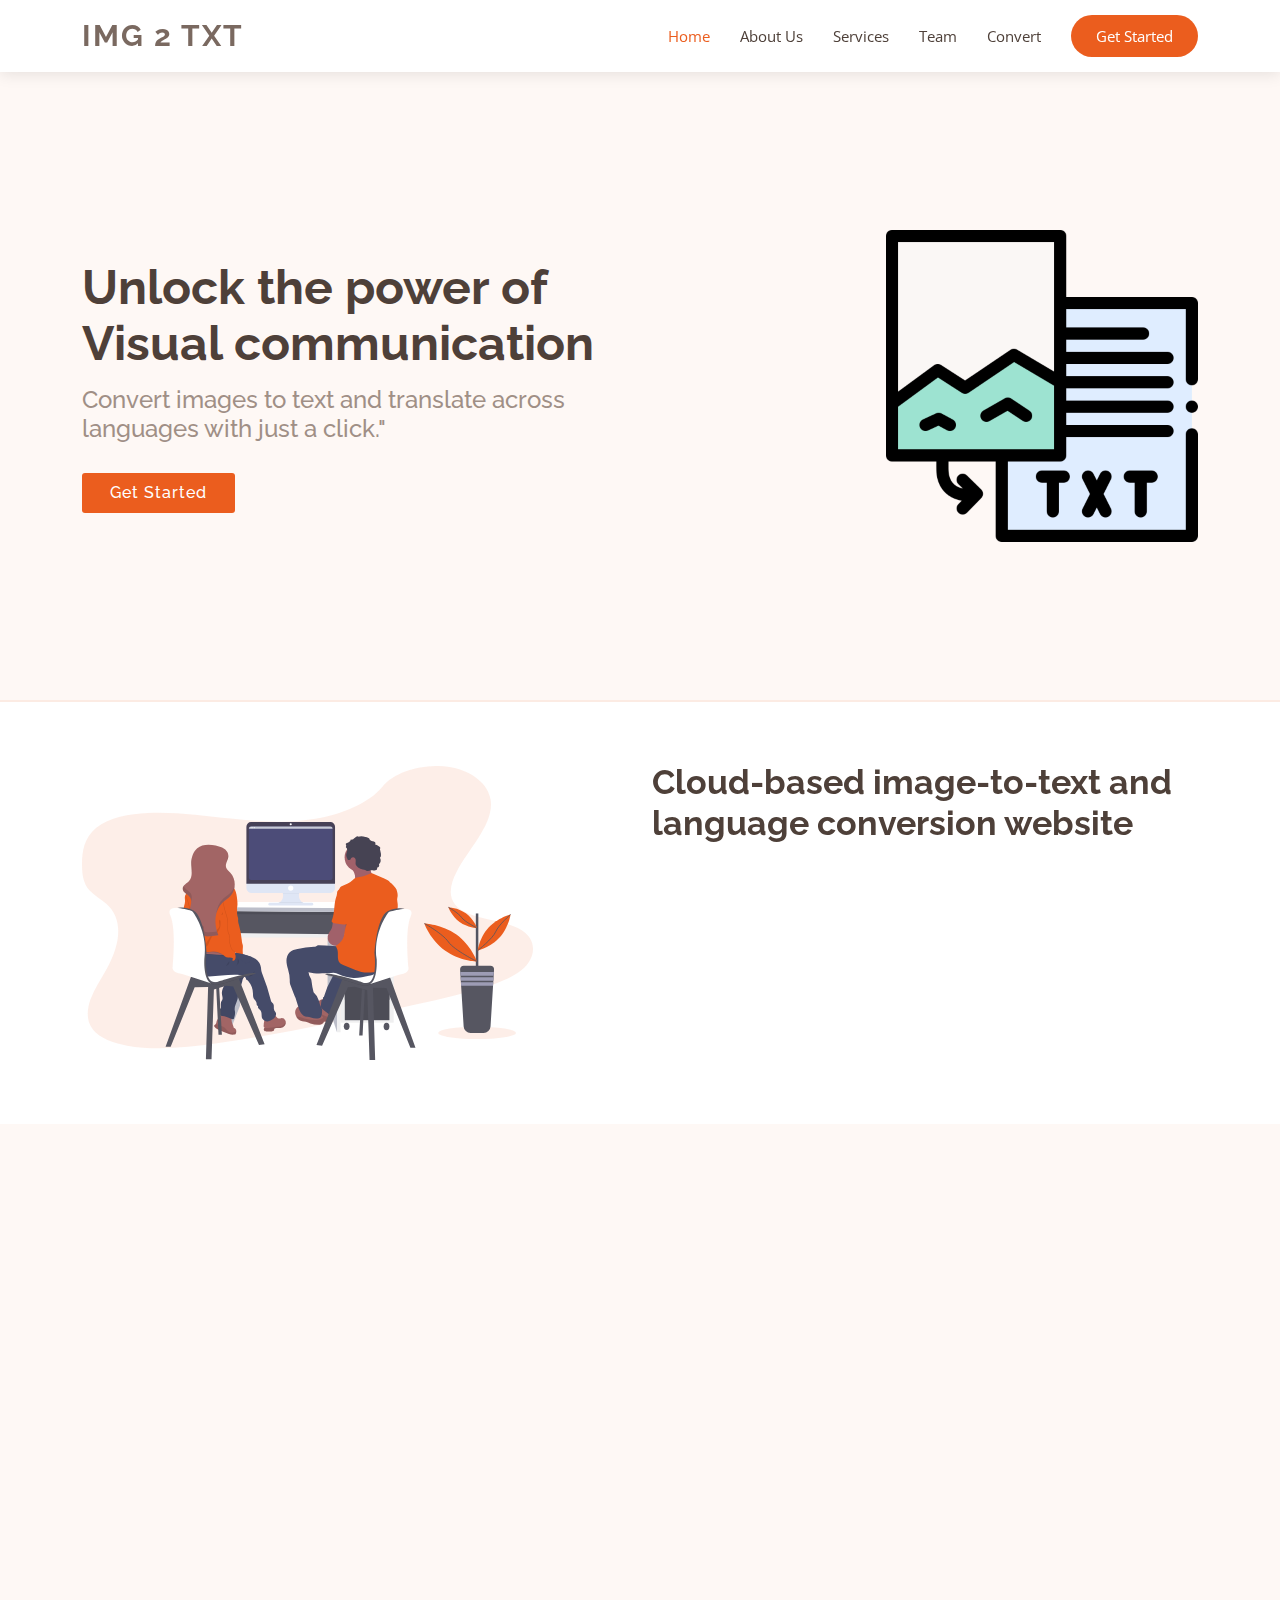
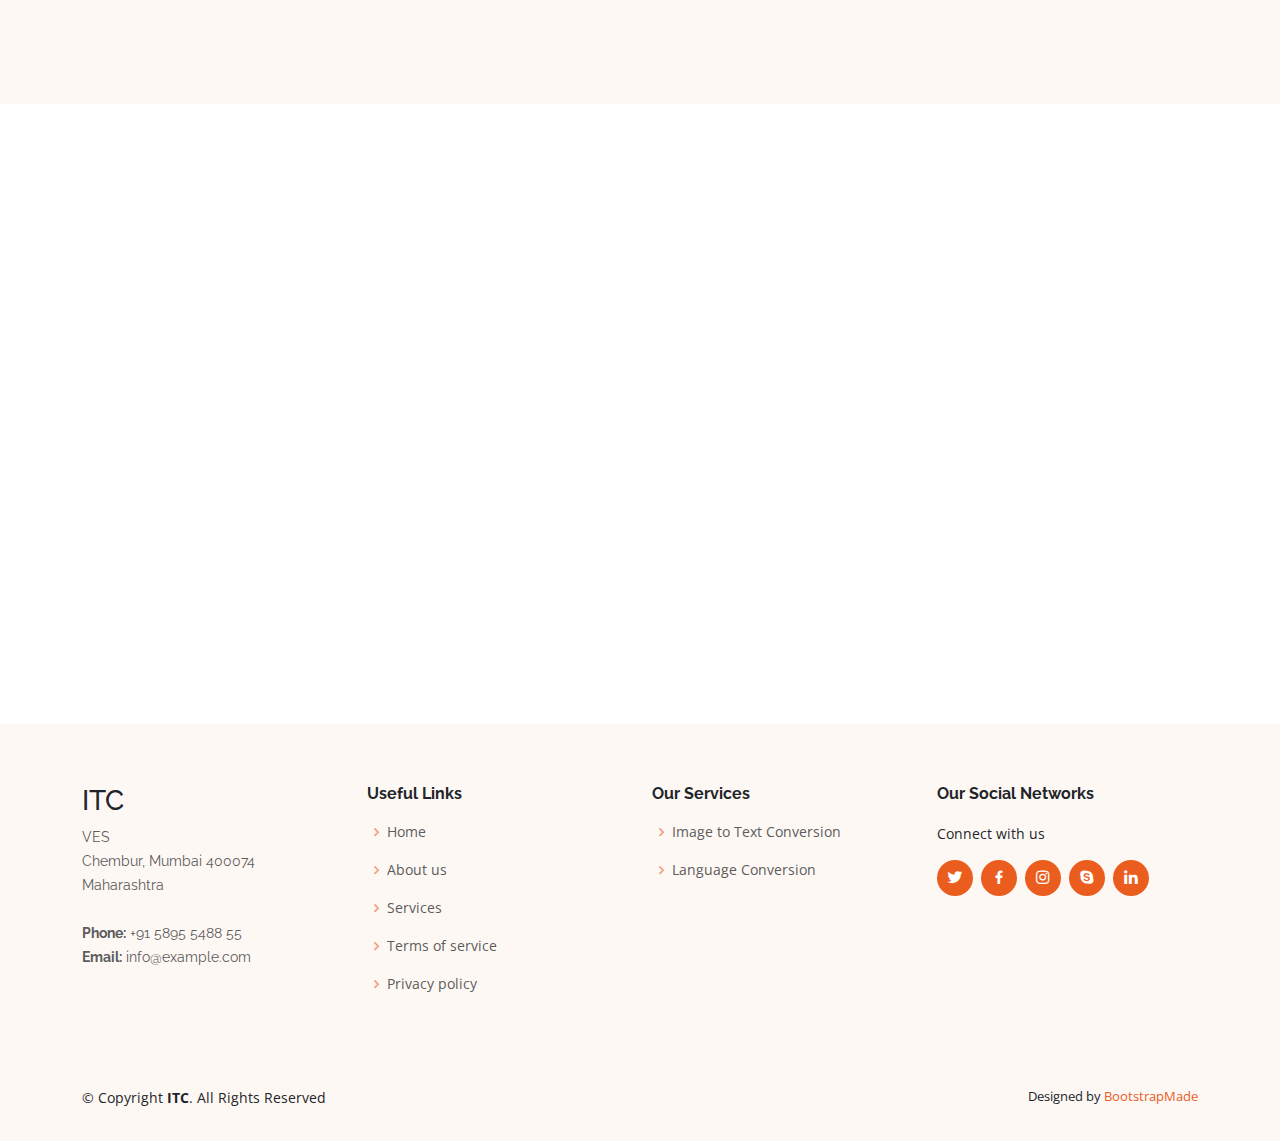
<file: index.html>
<!DOCTYPE html>
<html lang="en">

<head>
  <meta charset="utf-8">
  <meta content="width=device-width, initial-scale=1.0" name="viewport">

  <title>ITC</title>
  <meta content="" name="description">
  <meta content="" name="keywords">

  <!-- Favicons -->
  <link href="assets/img/favicon.png" rel="icon">
  <link href="assets/img/apple-touch-icon.png" rel="apple-touch-icon">

  <!-- Google Fonts -->
  <link href="https://fonts.googleapis.com/css?family=Open+Sans:300,300i,400,400i,600,600i,700,700i|Raleway:300,300i,400,400i,600,600i,700,700i" rel="stylesheet">

  <!-- Vendor CSS Files -->
  <link href="assets/vendor/aos/aos.css" rel="stylesheet">
  <link href="assets/vendor/bootstrap/css/bootstrap.min.css" rel="stylesheet">
  <link href="assets/vendor/bootstrap-icons/bootstrap-icons.css" rel="stylesheet">
  <link href="assets/vendor/boxicons/css/boxicons.min.css" rel="stylesheet">
  <link href="assets/vendor/glightbox/css/glightbox.min.css" rel="stylesheet">
  <link href="assets/vendor/swiper/swiper-bundle.min.css" rel="stylesheet">

  <!-- Template Main CSS File -->
  <link href="assets/css/style.css" rel="stylesheet">

  <!-- =======================================================
  * Template Name: Ninestars
  * Updated: Mar 10 2023 with Bootstrap v5.2.3
  * Template URL: https://bootstrapmade.com/ninestars-free-bootstrap-3-theme-for-creative/
  * Author: BootstrapMade.com
  * License: https://bootstrapmade.com/license/
  ======================================================== -->
</head>

<body>

  <!-- ======= Header ======= -->
  <header id="header" class="fixed-top d-flex align-items-center">
    <div class="container d-flex align-items-center justify-content-between">

      <div class="logo">
        <h1 class="text-light"><a href="index.html"><span><b>IMG 2 TXT</b></span></a></h1>
        <!-- Uncomment below if you prefer to use an image logo -->
        <!-- <a href="index.html"><img src="assets/img/logo.png" alt="" class="img-fluid"></a>-->
      </div>

      <nav id="navbar" class="navbar">
        <ul>
          <li><a class="nav-link scrollto active" href="#hero">Home</a></li>
          <li><a class="nav-link scrollto" href="#about">About Us</a></li>
          <li><a class="nav-link scrollto" href="#services">Services</a></li>
          <!-- <li><a class="nav-link scrollto" href="#portfolio">Portfolio</a></li> -->
          <li><a class="nav-link scrollto" href="#team">Team</a></li>
          <li><a class="convert scrollto" href="index1.html">Convert</a></li>
          <!-- <li class="dropdown"><a href="#"><span>Drop Down</span> <i class="bi bi-chevron-down"></i></a>
            <ul>
              <li><a href="#">Drop Down 1</a></li>
              <li class="dropdown"><a href="#"><span>Deep Drop Down</span> <i class="bi bi-chevron-right"></i></a>
                <ul>
                  <li><a href="#">Deep Drop Down 1</a></li>
                  <li><a href="#">Deep Drop Down 2</a></li>
                  <li><a href="#">Deep Drop Down 3</a></li>
                  <li><a href="#">Deep Drop Down 4</a></li>
                  <li><a href="#">Deep Drop Down 5</a></li>
                </ul>
              </li>
              <li><a href="#">Drop Down 2</a></li>
              <li><a href="#">Drop Down 3</a></li>
              <li><a href="#">Drop Down 4</a></li>
            </ul>
          </li> -->
          <!-- <li><a class="nav-link scrollto" href="#contact">Contact</a></li> -->
          <li><a class="getstarted scrollto" href="#about">Get Started</a></li>
        </ul>
        <i class="bi bi-list mobile-nav-toggle"></i>
      </nav><!-- .navbar -->

    </div>
  </header><!-- End Header -->

  <!-- ======= Hero Section ======= -->
  <section id="hero" class="d-flex align-items-center">

    <div class="container">
      <div class="row gy-4">
        <div class="col-lg-6 order-2 order-lg-1 d-flex flex-column justify-content-center">
          <h1>Unlock the power of Visual communication</h1>
          <h2>Convert images to text and translate across languages with just a click."</h2>
          <div>
            <a href="#about" class="btn-get-started scrollto">Get Started</a>
          </div>
        </div>
        <div class="col-lg-6 order-2 order-lg-3 hero-img">
           <img src="assets/img/converter1.png" align= "right" class="img-fluid animated" alt=""> 
          <!-- <img src="assets/img/2936024.jpg" class="img-fluid animated" alt=""> -->
          <!-- <img src="assets/img/2911786.jpg" class="img-fluid animated" alt=""> -->
        </div>
      </div>
    </div>

  </section><!-- End Hero -->

  <main id="main">

    <!-- ======= About Section ======= -->
    <section id="about" class="about">
      <div class="container">

        <div class="row justify-content-between">
          <div class="col-lg-5 d-flex align-items-center justify-content-center about-img">
            <img src="assets/img/about-img.svg" class="img-fluid" alt="" data-aos="zoom-in">
          </div>
          <div class="col-lg-6 pt-5 pt-lg-0">
            <h3 data-aos="fade-up">Cloud-based image-to-text and language conversion website</h3>
            <p data-aos="fade-up" data-aos-delay="100">
              A simple and efficient solution for extracting text from images, and then converting that text into multiple languages 
              leveraged with the latest cloud technologies to ensure fast and reliable performance, so you can get your results quickly and easily.
            </p>
            <p data-aos="fade-up" data-aos-delay="100">
              Whether you're a professional working with multilingual documents or an individual seeking to extract text from images, our platform is here to help. So why wait? 
              Sign up today and experience the power of image-to-text and language conversion in the cloud.
            </p>
            <!-- <div class="row">
              <div class="col-md-6" data-aos="fade-up" data-aos-delay="100">
                <i class="bx bx-receipt"></i>
                <h4>Corporis voluptates sit</h4>
                <p>Consequuntur sunt aut quasi enim aliquam quae harum pariatur laboris nisi ut aliquip</p>
              </div>
              <div class="col-md-6" data-aos="fade-up" data-aos-delay="200">
                <i class="bx bx-cube-alt"></i>
                <h4>Ullamco laboris nisi</h4>
                <p>Excepteur sint occaecat cupidatat non proident, sunt in culpa qui officia deserunt</p>
              </div>
            </div> -->
          </div>
        </div>

      </div>
    </section><!-- End About Section -->

    <!-- ======= Services Section ======= -->
    <section id="services" class="services section-bg">
      <div class="container" data-aos="fade-up">

        <div class="section-title">
          <h2>Services</h2>
          <p>Check out the great services we offer</p>
        </div>

        <div class="row">
          <div class="col-md-6 col-lg-3 d-flex align-items-stretch" data-aos="zoom-in" data-aos-delay="100">
            <div class="icon-box">
              <div class="icon"><i class="bx bxl-dribbble"></i></div>
              <h4 class="title"><a href="">Language Conversion</a></h4>
              <p class="description">An added functionality, facilitate communication across languages, enhancing the overall user experience</p>
            </div>
          </div>

          <div class="col-md-6 col-lg-3 d-flex align-items-stretch" data-aos="zoom-in" data-aos-delay="200">
            <div class="icon-box">
              <div class="icon"><i class="bx bx-file"></i></div>
              <h4 class="title"><a href="">Image to Text Conversion</a></h4>
              <p class="description">Enables users to quickly and easily extract text from images, making the content more accessible and editable</p>
            </div>
          </div>

          <div class="col-md-6 col-lg-3 d-flex align-items-stretch" data-aos="zoom-in" data-aos-delay="300">
            <div class="icon-box">
              <div class="icon"><i class="bx bx-tachometer"></i></div>
              <h4 class="title"><a href="">Cloud </a></h4>
              <p class="description">Excepteur sint occaecat cupidatat non proident, sunt in culpa qui officia deserunt mollit anim</p>
            </div>
          </div>

          <div class="col-md-6 col-lg-3 d-flex align-items-stretch" data-aos="zoom-in" data-aos-delay="400">
            <div class="icon-box">
              <div class="icon"><i class="bx bx-world"></i></div>
              <h4 class="title"><a href="">Nemo Enim</a></h4>
              <p class="description">At vero eos et accusamus et iusto odio dignissimos ducimus qui blanditiis praesentium voluptatum</p>
            </div>
          </div>

        </div>

      </div>
    </section><!-- End Services Section -->

    <!-- ======= Team Section ======= -->
    <section id="team" class="team">
      <div class="container">

        <div class="section-title" data-aos="fade-up">
          <h2>Team</h2>
          <p>Our team is always here to help</p>
        </div>

        <div class="row">

          <div class="col-xl-4 col-lg-4 col-md-6" data-aos="zoom-in" data-aos-delay="100">
            <div class="member">
              <img src="assets/img/team/nimishaProfile1.jpg" class="img-fluid" alt="">
              <div class="member-info">
                <div class="member-info-content">
                  <h4>Nimisha Jain</h4>
                  <span>Team Leader</span>
                </div>
                <div class="social">
                  <a href=""><i class="bi bi-twitter"></i></a>
                  <a href=""><i class="bi bi-facebook"></i></a>
                  <a href=""><i class="bi bi-instagram"></i></a>
                  <a href=""><i class="bi bi-linkedin"></i></a>
                </div>
              </div>
            </div>
          </div>

          <div class="col-xl-4 col-lg-4 col-md-6" data-aos="zoom-in" data-aos-delay="200">
            <div class="member">
              <img src="assets/img/team/sneha.jpeg" class="img-fluid" alt="">
              <div class="member-info">
                <div class="member-info-content">
                  <h4>Sneha Kadambala</h4>
                  <span>Team Member</span>
                </div>
                <div class="social">
                  <a href=""><i class="bi bi-twitter"></i></a>
                  <a href=""><i class="bi bi-facebook"></i></a>
                  <a href=""><i class="bi bi-instagram"></i></a>
                  <a href=""><i class="bi bi-linkedin"></i></a>
                </div>
              </div>
            </div>
          </div>

          <div class="col-xl-4 col-lg-4 col-md-6" data-aos="zoom-in" data-aos-delay="300">
            <div class="member">
              <img src="assets/img/team/arya.jpeg" class="img-fluid" alt="">
              <div class="member-info">
                <div class="member-info-content">
                  <h4>Arya Kurup</h4>
                  <span>Team Member</span>
                </div>
                <div class="social">
                  <a href=""><i class="bi bi-twitter"></i></a>
                  <a href=""><i class="bi bi-facebook"></i></a>
                  <a href=""><i class="bi bi-instagram"></i></a>
                  <a href=""><i class="bi bi-linkedin"></i></a>
                </div>
              </div>
            </div>
          </div>

        </div>

      </div>
    </section><!-- End Team Section -->

  </main><!-- End #main -->

  <!-- ======= Footer ======= -->
  <footer id="footer">

    <div class="footer-top">
      <div class="container">
        <div class="row">

          <div class="col-lg-3 col-md-6 footer-contact">
            <h3>ITC</h3>
            <p>
              VES <br>
              Chembur, Mumbai 400074<br>
              Maharashtra <br><br>
              <strong>Phone:</strong> +91 5895 5488 55<br>
              <strong>Email:</strong> info@example.com<br>
            </p>
          </div>

          <div class="col-lg-3 col-md-6 footer-links">
            <h4>Useful Links</h4>
            <ul>
              <li><i class="bx bx-chevron-right"></i> <a href="#">Home</a></li>
              <li><i class="bx bx-chevron-right"></i> <a href="#">About us</a></li>
              <li><i class="bx bx-chevron-right"></i> <a href="#">Services</a></li>
              <li><i class="bx bx-chevron-right"></i> <a href="#">Terms of service</a></li>
              <li><i class="bx bx-chevron-right"></i> <a href="#">Privacy policy</a></li>
            </ul>
          </div>

          <div class="col-lg-3 col-md-6 footer-links">
            <h4>Our Services</h4>
            <ul>
              <li><i class="bx bx-chevron-right"></i> <a href="#">Image to Text Conversion</a></li>
              <li><i class="bx bx-chevron-right"></i> <a href="#">Language Conversion</a></li>
              <!-- <li><i class="bx bx-chevron-right"></i> <a href="#">Product Management</a></li>
              <li><i class="bx bx-chevron-right"></i> <a href="#">Marketing</a></li>
              <li><i class="bx bx-chevron-right"></i> <a href="#">Graphic Design</a></li> -->
            </ul>
          </div>

          <div class="col-lg-3 col-md-6 footer-links">
            <h4>Our Social Networks</h4>
            <p>Connect with us</p>
            <div class="social-links mt-3">
              <a href="#" class="twitter"><i class="bx bxl-twitter"></i></a>
              <a href="#" class="facebook"><i class="bx bxl-facebook"></i></a>
              <a href="#" class="instagram"><i class="bx bxl-instagram"></i></a>
              <a href="#" class="google-plus"><i class="bx bxl-skype"></i></a>
              <a href="#" class="linkedin"><i class="bx bxl-linkedin"></i></a>
            </div>
          </div>

        </div>
      </div>
    </div>

    <div class="container py-4">
      <div class="copyright">
        &copy; Copyright <strong><span>ITC</span></strong>. All Rights Reserved
      </div>
      <div class="credits">
        <!-- All the links in the footer should remain intact. -->
        <!-- You can delete the links only if you purchased the pro version. -->
        <!-- Licensing information: https://bootstrapmade.com/license/ -->
        <!-- Purchase the pro version with working PHP/AJAX contact form: https://bootstrapmade.com/ninestars-free-bootstrap-3-theme-for-creative/ -->
        Designed by <a href="https://bootstrapmade.com/">BootstrapMade</a>
      </div>
    </div>
  </footer><!-- End Footer -->

  <a href="#" class="back-to-top d-flex align-items-center justify-content-center"><i class="bi bi-arrow-up-short"></i></a>

  <!-- Vendor JS Files -->
  <script src="assets/vendor/aos/aos.js"></script>
  <script src="assets/vendor/bootstrap/js/bootstrap.bundle.min.js"></script>
  <script src="assets/vendor/glightbox/js/glightbox.min.js"></script>
  <script src="assets/vendor/isotope-layout/isotope.pkgd.min.js"></script>
  <script src="assets/vendor/swiper/swiper-bundle.min.js"></script>
  <script src="assets/vendor/php-email-form/validate.js"></script>

  <!-- Template Main JS File -->
  <script src="assets/js/main.js"></script>

</body>

</html>
</file>
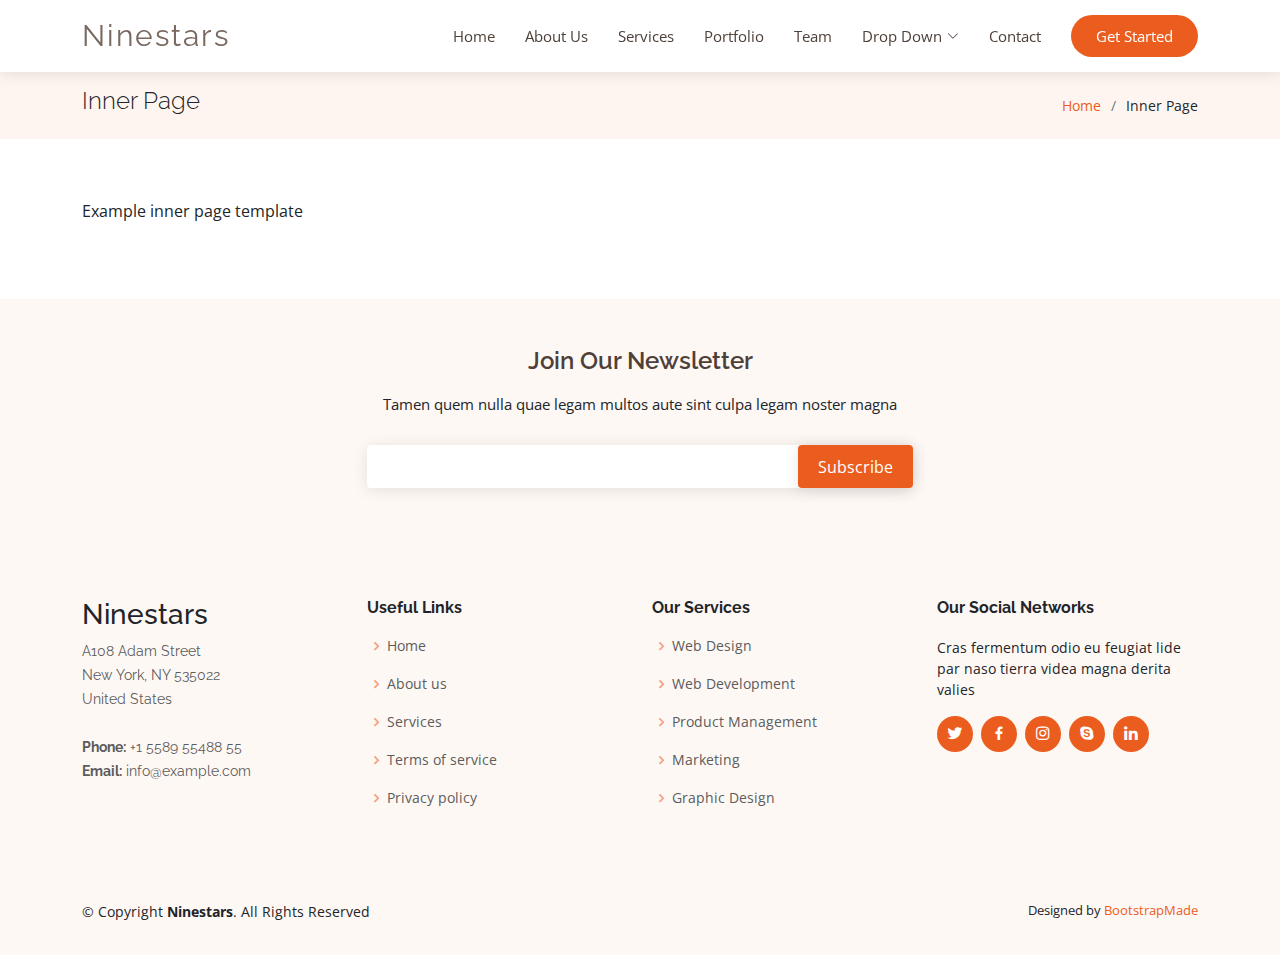
<file: inner-page.html>
<!DOCTYPE html>
<html lang="en">

<head>
  <meta charset="utf-8">
  <meta content="width=device-width, initial-scale=1.0" name="viewport">

  <title>Inner Page - Ninestars Bootstrap Template</title>
  <meta content="" name="description">
  <meta content="" name="keywords">

  <!-- Favicons -->
  <link href="assets/img/favicon.png" rel="icon">
  <link href="assets/img/apple-touch-icon.png" rel="apple-touch-icon">

  <!-- Google Fonts -->
  <link href="https://fonts.googleapis.com/css?family=Open+Sans:300,300i,400,400i,600,600i,700,700i|Raleway:300,300i,400,400i,600,600i,700,700i" rel="stylesheet">

  <!-- Vendor CSS Files -->
  <link href="assets/vendor/aos/aos.css" rel="stylesheet">
  <link href="assets/vendor/bootstrap/css/bootstrap.min.css" rel="stylesheet">
  <link href="assets/vendor/bootstrap-icons/bootstrap-icons.css" rel="stylesheet">
  <link href="assets/vendor/boxicons/css/boxicons.min.css" rel="stylesheet">
  <link href="assets/vendor/glightbox/css/glightbox.min.css" rel="stylesheet">
  <link href="assets/vendor/swiper/swiper-bundle.min.css" rel="stylesheet">

  <!-- Template Main CSS File -->
  <link href="assets/css/style.css" rel="stylesheet">

  <!-- =======================================================
  * Template Name: Ninestars
  * Updated: Mar 10 2023 with Bootstrap v5.2.3
  * Template URL: https://bootstrapmade.com/ninestars-free-bootstrap-3-theme-for-creative/
  * Author: BootstrapMade.com
  * License: https://bootstrapmade.com/license/
  ======================================================== -->
</head>

<body>

  <!-- ======= Header ======= -->
  <header id="header" class="fixed-top d-flex align-items-center">
    <div class="container d-flex align-items-center justify-content-between">

      <div class="logo">
        <h1 class="text-light"><a href="index.html"><span>Ninestars</span></a></h1>
        <!-- Uncomment below if you prefer to use an image logo -->
        <!-- <a href="index.html"><img src="assets/img/logo.png" alt="" class="img-fluid"></a>-->
      </div>

      <nav id="navbar" class="navbar">
        <ul>
          <li><a class="nav-link scrollto " href="#hero">Home</a></li>
          <li><a class="nav-link scrollto" href="#about">About Us</a></li>
          <li><a class="nav-link scrollto" href="#services">Services</a></li>
          <li><a class="nav-link scrollto" href="#portfolio">Portfolio</a></li>
          <li><a class="nav-link scrollto" href="#team">Team</a></li>
          <li class="dropdown"><a href="#"><span>Drop Down</span> <i class="bi bi-chevron-down"></i></a>
            <ul>
              <li><a href="#">Drop Down 1</a></li>
              <li class="dropdown"><a href="#"><span>Deep Drop Down</span> <i class="bi bi-chevron-right"></i></a>
                <ul>
                  <li><a href="#">Deep Drop Down 1</a></li>
                  <li><a href="#">Deep Drop Down 2</a></li>
                  <li><a href="#">Deep Drop Down 3</a></li>
                  <li><a href="#">Deep Drop Down 4</a></li>
                  <li><a href="#">Deep Drop Down 5</a></li>
                </ul>
              </li>
              <li><a href="#">Drop Down 2</a></li>
              <li><a href="#">Drop Down 3</a></li>
              <li><a href="#">Drop Down 4</a></li>
            </ul>
          </li>
          <li><a class="nav-link scrollto" href="#contact">Contact</a></li>
          <li><a class="getstarted scrollto" href="#about">Get Started</a></li>
        </ul>
        <i class="bi bi-list mobile-nav-toggle"></i>
      </nav><!-- .navbar -->

    </div>
  </header><!-- End Header -->

  <main id="main">

    <!-- ======= Breadcrumbs Section ======= -->
    <section class="breadcrumbs">
      <div class="container">

        <div class="d-flex justify-content-between align-items-center">
          <h2>Inner Page</h2>
          <ol>
            <li><a href="index.html">Home</a></li>
            <li>Inner Page</li>
          </ol>
        </div>

      </div>
    </section><!-- End Breadcrumbs Section -->

    <section class="inner-page">
      <div class="container">
        <p>
          Example inner page template
        </p>
      </div>
    </section>

  </main><!-- End #main -->

  <!-- ======= Footer ======= -->
  <footer id="footer">

    <div class="footer-newsletter">
      <div class="container">
        <div class="row justify-content-center">
          <div class="col-lg-6">
            <h4>Join Our Newsletter</h4>
            <p>Tamen quem nulla quae legam multos aute sint culpa legam noster magna</p>
            <form action="" method="post">
              <input type="email" name="email"><input type="submit" value="Subscribe">
            </form>
          </div>
        </div>
      </div>
    </div>

    <div class="footer-top">
      <div class="container">
        <div class="row">

          <div class="col-lg-3 col-md-6 footer-contact">
            <h3>Ninestars</h3>
            <p>
              A108 Adam Street <br>
              New York, NY 535022<br>
              United States <br><br>
              <strong>Phone:</strong> +1 5589 55488 55<br>
              <strong>Email:</strong> info@example.com<br>
            </p>
          </div>

          <div class="col-lg-3 col-md-6 footer-links">
            <h4>Useful Links</h4>
            <ul>
              <li><i class="bx bx-chevron-right"></i> <a href="#">Home</a></li>
              <li><i class="bx bx-chevron-right"></i> <a href="#">About us</a></li>
              <li><i class="bx bx-chevron-right"></i> <a href="#">Services</a></li>
              <li><i class="bx bx-chevron-right"></i> <a href="#">Terms of service</a></li>
              <li><i class="bx bx-chevron-right"></i> <a href="#">Privacy policy</a></li>
            </ul>
          </div>

          <div class="col-lg-3 col-md-6 footer-links">
            <h4>Our Services</h4>
            <ul>
              <li><i class="bx bx-chevron-right"></i> <a href="#">Web Design</a></li>
              <li><i class="bx bx-chevron-right"></i> <a href="#">Web Development</a></li>
              <li><i class="bx bx-chevron-right"></i> <a href="#">Product Management</a></li>
              <li><i class="bx bx-chevron-right"></i> <a href="#">Marketing</a></li>
              <li><i class="bx bx-chevron-right"></i> <a href="#">Graphic Design</a></li>
            </ul>
          </div>

          <div class="col-lg-3 col-md-6 footer-links">
            <h4>Our Social Networks</h4>
            <p>Cras fermentum odio eu feugiat lide par naso tierra videa magna derita valies</p>
            <div class="social-links mt-3">
              <a href="#" class="twitter"><i class="bx bxl-twitter"></i></a>
              <a href="#" class="facebook"><i class="bx bxl-facebook"></i></a>
              <a href="#" class="instagram"><i class="bx bxl-instagram"></i></a>
              <a href="#" class="google-plus"><i class="bx bxl-skype"></i></a>
              <a href="#" class="linkedin"><i class="bx bxl-linkedin"></i></a>
            </div>
          </div>

        </div>
      </div>
    </div>

    <div class="container py-4">
      <div class="copyright">
        &copy; Copyright <strong><span>Ninestars</span></strong>. All Rights Reserved
      </div>
      <div class="credits">
        <!-- All the links in the footer should remain intact. -->
        <!-- You can delete the links only if you purchased the pro version. -->
        <!-- Licensing information: https://bootstrapmade.com/license/ -->
        <!-- Purchase the pro version with working PHP/AJAX contact form: https://bootstrapmade.com/ninestars-free-bootstrap-3-theme-for-creative/ -->
        Designed by <a href="https://bootstrapmade.com/">BootstrapMade</a>
      </div>
    </div>
  </footer><!-- End Footer -->

  <a href="#" class="back-to-top d-flex align-items-center justify-content-center"><i class="bi bi-arrow-up-short"></i></a>

  <!-- Vendor JS Files -->
  <script src="assets/vendor/aos/aos.js"></script>
  <script src="assets/vendor/bootstrap/js/bootstrap.bundle.min.js"></script>
  <script src="assets/vendor/glightbox/js/glightbox.min.js"></script>
  <script src="assets/vendor/isotope-layout/isotope.pkgd.min.js"></script>
  <script src="assets/vendor/swiper/swiper-bundle.min.js"></script>
  <script src="assets/vendor/php-email-form/validate.js"></script>

  <!-- Template Main JS File -->
  <script src="assets/js/main.js"></script>

</body>

</html>
</file>
<file: assets/css/style.css>
/**
* Template Name: Ninestars
* Updated: Mar 10 2023 with Bootstrap v5.2.3
* Template URL: https://bootstrapmade.com/ninestars-free-bootstrap-3-theme-for-creative/
* Author: BootstrapMade.com
* License: https://bootstrapmade.com/license/
*/

/*--------------------------------------------------------------
# General
--------------------------------------------------------------*/
body {
  font-family: "Open Sans", sans-serif;
  color: #212529;
}

a {
  color: #eb5d1e;
  text-decoration: none;
}

a:hover {
  color: #ef7f4d;
  text-decoration: none;
}

h1,
h2,
h3,
h4,
h5,
h6,
.font-primary {
  font-family: "Raleway", sans-serif;
}

/*--------------------------------------------------------------
# Back to top button
--------------------------------------------------------------*/
.back-to-top {
  position: fixed;
  visibility: hidden;
  opacity: 0;
  right: 15px;
  bottom: 15px;
  z-index: 99999;
  background: #eb5d1e;
  width: 40px;
  height: 40px;
  border-radius: 4px;
  transition: all 0.4s;
}

.back-to-top i {
  font-size: 24px;
  color: #fff;
  line-height: 0;
}

.back-to-top:hover {
  background: #ee7843;
  color: #fff;
}

.back-to-top.active {
  visibility: visible;
  opacity: 1;
}

/*--------------------------------------------------------------
# Disable aos animation delay on mobile devices
--------------------------------------------------------------*/
@media screen and (max-width: 768px) {
  [data-aos-delay] {
    transition-delay: 0 !important;
  }
}

/*--------------------------------------------------------------
# Header
--------------------------------------------------------------*/
#header {
  height: 72px;
  transition: all 0.5s;
  z-index: 997;
  transition: all 0.5s;
  background: #fff;
  box-shadow: 0px 2px 15px rgba(0, 0, 0, 0.1);
}

#header .logo h1 {
  font-size: 30px;
  margin: 0;
  line-height: 1;
  font-weight: 400;
  letter-spacing: 2px;
}

#header .logo h1 a,
#header .logo h1 a:hover {
  color: #7a6960;
  text-decoration: none;
}

#header .logo img {
  padding: 0;
  margin: 0;
  max-height: 40px;
}

#main {
  margin-top: 72px;
}

/*--------------------------------------------------------------
# Navigation Menu
--------------------------------------------------------------*/
/**
* Desktop Navigation 
*/
.navbar {
  padding: 0;
}

.navbar ul {
  margin: 0;
  padding: 0;
  display: flex;
  list-style: none;
  align-items: center;
}

.navbar li {
  position: relative;
}

.navbar a,
.navbar a:focus {
  display: flex;
  align-items: center;
  justify-content: space-between;
  padding: 10px 0 10px 30px;
  font-size: 15px;
  color: #4e4039;
  white-space: nowrap;
  transition: 0.3s;
}

.navbar a i,
.navbar a:focus i {
  font-size: 12px;
  line-height: 0;
  margin-left: 5px;
}

.navbar a:hover,
.navbar .active,
.navbar .active:focus,
.navbar li:hover>a {
  color: #eb5d1e;
}

.navbar .getstarted,
.navbar .getstarted:focus {
  background: #eb5d1e;
  color: #fff;
  padding: 10px 25px;
  margin-left: 30px;
  border-radius: 50px;
}

.navbar .getstarted:hover,
.navbar .getstarted:focus:hover {
  color: #fff;
  background: #ee7843;
}

.navbar .dropdown ul {
  display: block;
  position: absolute;
  left: 14px;
  top: calc(100% + 30px);
  margin: 0;
  padding: 10px 0;
  z-index: 99;
  opacity: 0;
  visibility: hidden;
  background: #fff;
  box-shadow: 0px 0px 30px rgba(127, 137, 161, 0.25);
  transition: 0.3s;
}

.navbar .dropdown ul li {
  min-width: 200px;
}

.navbar .dropdown ul a {
  padding: 10px 20px;
  font-size: 15px;
  text-transform: none;
}

.navbar .dropdown ul a i {
  font-size: 12px;
}

.navbar .dropdown ul a:hover,
.navbar .dropdown ul .active:hover,
.navbar .dropdown ul li:hover>a {
  color: #eb5d1e;
}

.navbar .dropdown:hover>ul {
  opacity: 1;
  top: 100%;
  visibility: visible;
}

.navbar .dropdown .dropdown ul {
  top: 0;
  left: calc(100% - 30px);
  visibility: hidden;
}

.navbar .dropdown .dropdown:hover>ul {
  opacity: 1;
  top: 0;
  left: 100%;
  visibility: visible;
}

@media (max-width: 1366px) {
  .navbar .dropdown .dropdown ul {
    left: -90%;
  }

  .navbar .dropdown .dropdown:hover>ul {
    left: -100%;
  }
}

/**
* Mobile Navigation 
*/
.mobile-nav-toggle {
  color: #7a6960;
  font-size: 28px;
  cursor: pointer;
  display: none;
  line-height: 0;
  transition: 0.5s;
}

.mobile-nav-toggle.bi-x {
  color: #fff;
}

@media (max-width: 991px) {
  .mobile-nav-toggle {
    display: block;
  }

  .navbar ul {
    display: none;
  }
}

.navbar-mobile {
  position: fixed;
  overflow: hidden;
  top: 0;
  right: 0;
  left: 0;
  bottom: 0;
  background: rgba(78, 64, 57, 0.9);
  transition: 0.3s;
}

.navbar-mobile .mobile-nav-toggle {
  position: absolute;
  top: 15px;
  right: 15px;
}

.navbar-mobile ul {
  display: block;
  position: absolute;
  top: 55px;
  right: 15px;
  bottom: 15px;
  left: 15px;
  padding: 10px 0;
  background-color: #fff;
  overflow-y: auto;
  transition: 0.3s;
}

.navbar-mobile a,
.navbar-mobile a:focus {
  padding: 10px 20px;
  font-size: 15px;
  color: #7a6960;
}

.navbar-mobile a:hover,
.navbar-mobile .active,
.navbar-mobile li:hover>a {
  color: #eb5d1e;
}

.navbar-mobile .getstarted,
.navbar-mobile .getstarted:focus {
  margin: 15px;
}

.navbar-mobile .dropdown ul {
  position: static;
  display: none;
  margin: 10px 20px;
  padding: 10px 0;
  z-index: 99;
  opacity: 1;
  visibility: visible;
  background: #fff;
  box-shadow: 0px 0px 30px rgba(127, 137, 161, 0.25);
}

.navbar-mobile .dropdown ul li {
  min-width: 200px;
}

.navbar-mobile .dropdown ul a {
  padding: 10px 20px;
}

.navbar-mobile .dropdown ul a i {
  font-size: 12px;
}

.navbar-mobile .dropdown ul a:hover,
.navbar-mobile .dropdown ul .active:hover,
.navbar-mobile .dropdown ul li:hover>a {
  color: #eb5d1e;
}

.navbar-mobile .dropdown>.dropdown-active {
  display: block;
}

/*--------------------------------------------------------------
# Hero Section
--------------------------------------------------------------*/
#hero {
  width: 100%;
  height: 70vh;
  /* background: #f8f5fe; */
  background: #fef8f5;
  border-bottom: 2px solid #fcebe3;
  margin: 72px 0 -72px 0;
}

#hero h1 {
  margin: 0;
  font-size: 48px;
  font-weight: 700;
  line-height: 56px;
  color: #4e4039;
}

#hero h2 {
  color: #a08f86;
  margin: 15px 0 0 0;
  font-size: 24px;
}

#hero .btn-get-started {
  font-family: "Raleway", sans-serif;
  font-weight: 500;
  font-size: 16px;
  letter-spacing: 1px;
  display: inline-block;
  padding: 8px 28px;
  border-radius: 3px;
  transition: 0.5s;
  margin-top: 30px;
  color: #fff;
  background: #eb5d1e;
}

#hero .btn-get-started:hover {
  background: #ef7f4d;
}

#hero .animated {
  animation: up-down 2s ease-in-out infinite alternate-reverse both;
}

@media (max-width: 991px) {
  #hero {
    height: calc(100vh - 72px);
  }

  #hero .animated {
    animation: none;
  }

  #hero .hero-img {
    text-align: center;
  }

  #hero .hero-img img {
    width: 50%;
  }
}

@media (max-width: 768px) {
  #hero h1 {
    font-size: 28px;
    line-height: 36px;
  }

  #hero h2 {
    font-size: 18px;
    line-height: 24px;
  }

  #hero .hero-img img {
    width: 70%;
  }
}

@media (max-width: 575px) {
  #hero .hero-img img {
    width: 80%;
  }
}

@media (max-height: 600px) {
  #hero {
    height: 120vh;
  }
}

@keyframes up-down {
  0% {
    transform: translateY(10px);
  }

  100% {
    transform: translateY(-10px);
  }
}

/*--------------------------------------------------------------
# Sections General
--------------------------------------------------------------*/
section {
  padding: 60px 0;
  overflow: hidden;
}

.section-bg {
  background-color: #fef8f5;
}

.section-title {
  text-align: center;
  padding-bottom: 30px;
}

.section-title h2 {
  font-size: 24px;
  font-weight: 700;
  padding-bottom: 0;
  line-height: 1px;
  margin-bottom: 15px;
  color: #c2b7b1;
}

.section-title p {
  padding-bottom: 15px;
  margin-bottom: 15px;
  position: relative;
  font-size: 32px;
  font-weight: 700;
  color: #4e4039;
}

.section-title p::after {
  content: "";
  position: absolute;
  display: block;
  width: 60px;
  height: 2px;
  background: #eb5d1e;
  bottom: 0;
  left: calc(50% - 30px);
}

/*--------------------------------------------------------------
# Breadcrumbs
--------------------------------------------------------------*/
.breadcrumbs {
  padding: 15px 0;
  background-color: #fef5f1;
  min-height: 40px;
}

.breadcrumbs h2 {
  font-size: 24px;
  font-weight: 300;
}

.breadcrumbs ol {
  display: flex;
  flex-wrap: wrap;
  list-style: none;
  padding: 0;
  margin: 0;
  font-size: 14px;
}

.breadcrumbs ol li+li {
  padding-left: 10px;
}

.breadcrumbs ol li+li::before {
  display: inline-block;
  padding-right: 10px;
  color: #6c757d;
  content: "/";
}

@media (max-width: 768px) {
  .breadcrumbs .d-flex {
    display: block !important;
  }

  .breadcrumbs ol {
    display: block;
  }

  .breadcrumbs ol li {
    display: inline-block;
  }
}

/*--------------------------------------------------------------
# About
--------------------------------------------------------------*/
.about h3 {
  font-weight: 700;
  font-size: 34px;
  color: #4e4039;
}

.about h4 {
  font-size: 20px;
  font-weight: 700;
  margin-top: 5px;
  color: #7a6960;
}

.about i {
  font-size: 48px;
  margin-top: 15px;
  color: #f39e7a;
}

.about p {
  font-size: 15px;
  color: #5a6570;
}

@media (max-width: 991px) {
  .about .about-img img {
    max-width: 70%;
  }
}

@media (max-width: 767px) {
  .about .about-img img {
    max-width: 90%;
  }
}

/*--------------------------------------------------------------
# Services
--------------------------------------------------------------*/
.services .icon-box {
  padding: 30px;
  position: relative;
  overflow: hidden;
  margin: 0 0 40px 0;
  background: #fff;
  box-shadow: 0 10px 29px 0 rgba(68, 88, 144, 0.1);
  transition: all 0.3s ease-in-out;
  border-radius: 15px;
  text-align: center;
  border-bottom: 3px solid #fff;
}

.services .icon-box:hover {
  transform: translateY(-5px);
  border-color: #ef7f4d;
}

.services .icon i {
  font-size: 48px;
  line-height: 1;
  margin-bottom: 15px;
  color: #ef7f4d;
}

.services .title {
  font-weight: 700;
  margin-bottom: 15px;
  font-size: 18px;
}

.services .title a {
  color: #111;
}

.services .description {
  font-size: 15px;
  line-height: 28px;
  margin-bottom: 0;
}

/*--------------------------------------------------------------
# Team
--------------------------------------------------------------*/
.team {
  background: #fff;
  padding: 60px 0;
}

.team .member {
  text-align: center;
  margin-bottom: 20px;
  background: #343a40;
  position: relative;
  overflow: hidden;
}

.team .member .member-info {
  opacity: 0;
  position: absolute;
  bottom: 0;
  top: 0;
  left: 0;
  right: 0;
  transition: 0.2s;
}

.team .member .member-info-content {
  position: absolute;
  left: 50px;
  right: 0;
  bottom: 0;
  transition: bottom 0.4s;
}

.team .member .member-info-content h4 {
  font-weight: 700;
  margin-bottom: 2px;
  font-size: 18px;
  color: #fff;
}

.team .member .member-info-content span {
  font-style: italic;
  display: block;
  font-size: 13px;
  color: #fff;
}

.team .member .social {
  position: absolute;
  left: -50px;
  top: 0;
  bottom: 0;
  width: 50px;
  transition: left ease-in-out 0.3s;
  background: rgba(78, 64, 57, 0.6);
  text-align: center;
}

.team .member .social a {
  transition: color 0.3s;
  display: block;
  color: #fff;
  margin-top: 15px;
}

.team .member .social a:hover {
  color: #eb5d1e;
}

.team .member .social i {
  font-size: 18px;
  margin: 0 2px;
}

.team .member:hover .member-info {
  background: linear-gradient(0deg, rgba(78, 64, 57, 0.95) 0%, rgba(78, 64, 57, 0.95) 15%, rgba(255, 255, 255, 0) 100%);
  opacity: 1;
  transition: 0.4s;
}

.team .member:hover .member-info-content {
  bottom: 30px;
  transition: bottom 0.4s;
}

.team .member:hover .social {
  left: 0;
  transition: left ease-in-out 0.3s;
}

/*--------------------------------------------------------------
# Footer
--------------------------------------------------------------*/
#footer {
  background: #fff;
  padding: 0 0 30px 0;
  color: #212529;
  font-size: 14px;
  background: #fef8f5;
}

#footer .footer-newsletter {
  padding: 50px 0;
  background: #fef8f5;
  text-align: center;
  font-size: 15px;
}

#footer .footer-newsletter h4 {
  font-size: 24px;
  margin: 0 0 20px 0;
  padding: 0;
  line-height: 1;
  font-weight: 600;
  color: #4e4039;
}

#footer .footer-newsletter form {
  margin-top: 30px;
  background: #fff;
  padding: 6px 10px;
  position: relative;
  border-radius: 4px;
  box-shadow: 0px 2px 15px rgba(0, 0, 0, 0.1);
  text-align: left;
}

#footer .footer-newsletter form input[type=email] {
  border: 0;
  padding: 4px 4px;
  width: calc(100% - 100px);
}

#footer .footer-newsletter form input[type=submit] {
  position: absolute;
  top: 0;
  right: 0;
  bottom: 0;
  border: 0;
  background: none;
  font-size: 16px;
  padding: 0 20px;
  background: #eb5d1e;
  color: #fff;
  transition: 0.3s;
  border-radius: 4px;
  box-shadow: 0px 2px 15px rgba(0, 0, 0, 0.1);
}

#footer .footer-newsletter form input[type=submit]:hover {
  background: #c54811;
}

#footer .footer-top {
  padding: 60px 0 30px 0;
  /* background: #fff */
  background: fef8f5;
}

#footer .footer-top .footer-contact {
  margin-bottom: 30px;
}

#footer .footer-top .footer-contact h4 {
  font-size: 22px;
  margin: 0 0 30px 0;
  padding: 2px 0 2px 0;
  line-height: 1;
  font-weight: 700;
}

#footer .footer-top .footer-contact p {
  font-size: 14px;
  line-height: 24px;
  margin-bottom: 0;
  font-family: "Raleway", sans-serif;
  color: #5c5c5c;
}

#footer .footer-top h4 {
  font-size: 16px;
  font-weight: bold;
  color: #212529;
  position: relative;
  padding-bottom: 12px;
}

#footer .footer-top .footer-links {
  margin-bottom: 30px;
}

#footer .footer-top .footer-links ul {
  list-style: none;
  padding: 0;
  margin: 0;
}

#footer .footer-top .footer-links ul i {
  padding-right: 2px;
  color: #f39e7a;
  font-size: 18px;
  line-height: 1;
}

#footer .footer-top .footer-links ul li {
  padding: 10px 0;
  display: flex;
  align-items: center;
}

#footer .footer-top .footer-links ul li:first-child {
  padding-top: 0;
}

#footer .footer-top .footer-links ul a {
  color: #5c5c5c;
  transition: 0.3s;
  display: inline-block;
  line-height: 1;
}

#footer .footer-top .footer-links ul a:hover {
  text-decoration: none;
  color: #eb5d1e;
}

#footer .footer-top .social-links a {
  font-size: 18px;
  display: inline-block;
  background: #eb5d1e;
  color: #fff;
  line-height: 1;
  padding: 8px 0;
  margin-right: 4px;
  border-radius: 50%;
  text-align: center;
  width: 36px;
  height: 36px;
  transition: 0.3s;
}

#footer .footer-top .social-links a:hover {
  background: #ef7f4d;
  color: #fff;
  text-decoration: none;
}

#footer .copyright {
  text-align: center;
  float: left;
}

#footer .credits {
  float: right;
  text-align: center;
  font-size: 13px;
  color: #212529;
}

#footer .credits a {
  color: #eb5d1e;
}

@media (max-width: 575px) {

  #footer .copyright,
  #footer .credits {
    float: none;
    -moz-text-align-last: center;
    text-align-last: center;
    padding: 3px 0;
  }
}
</file>
